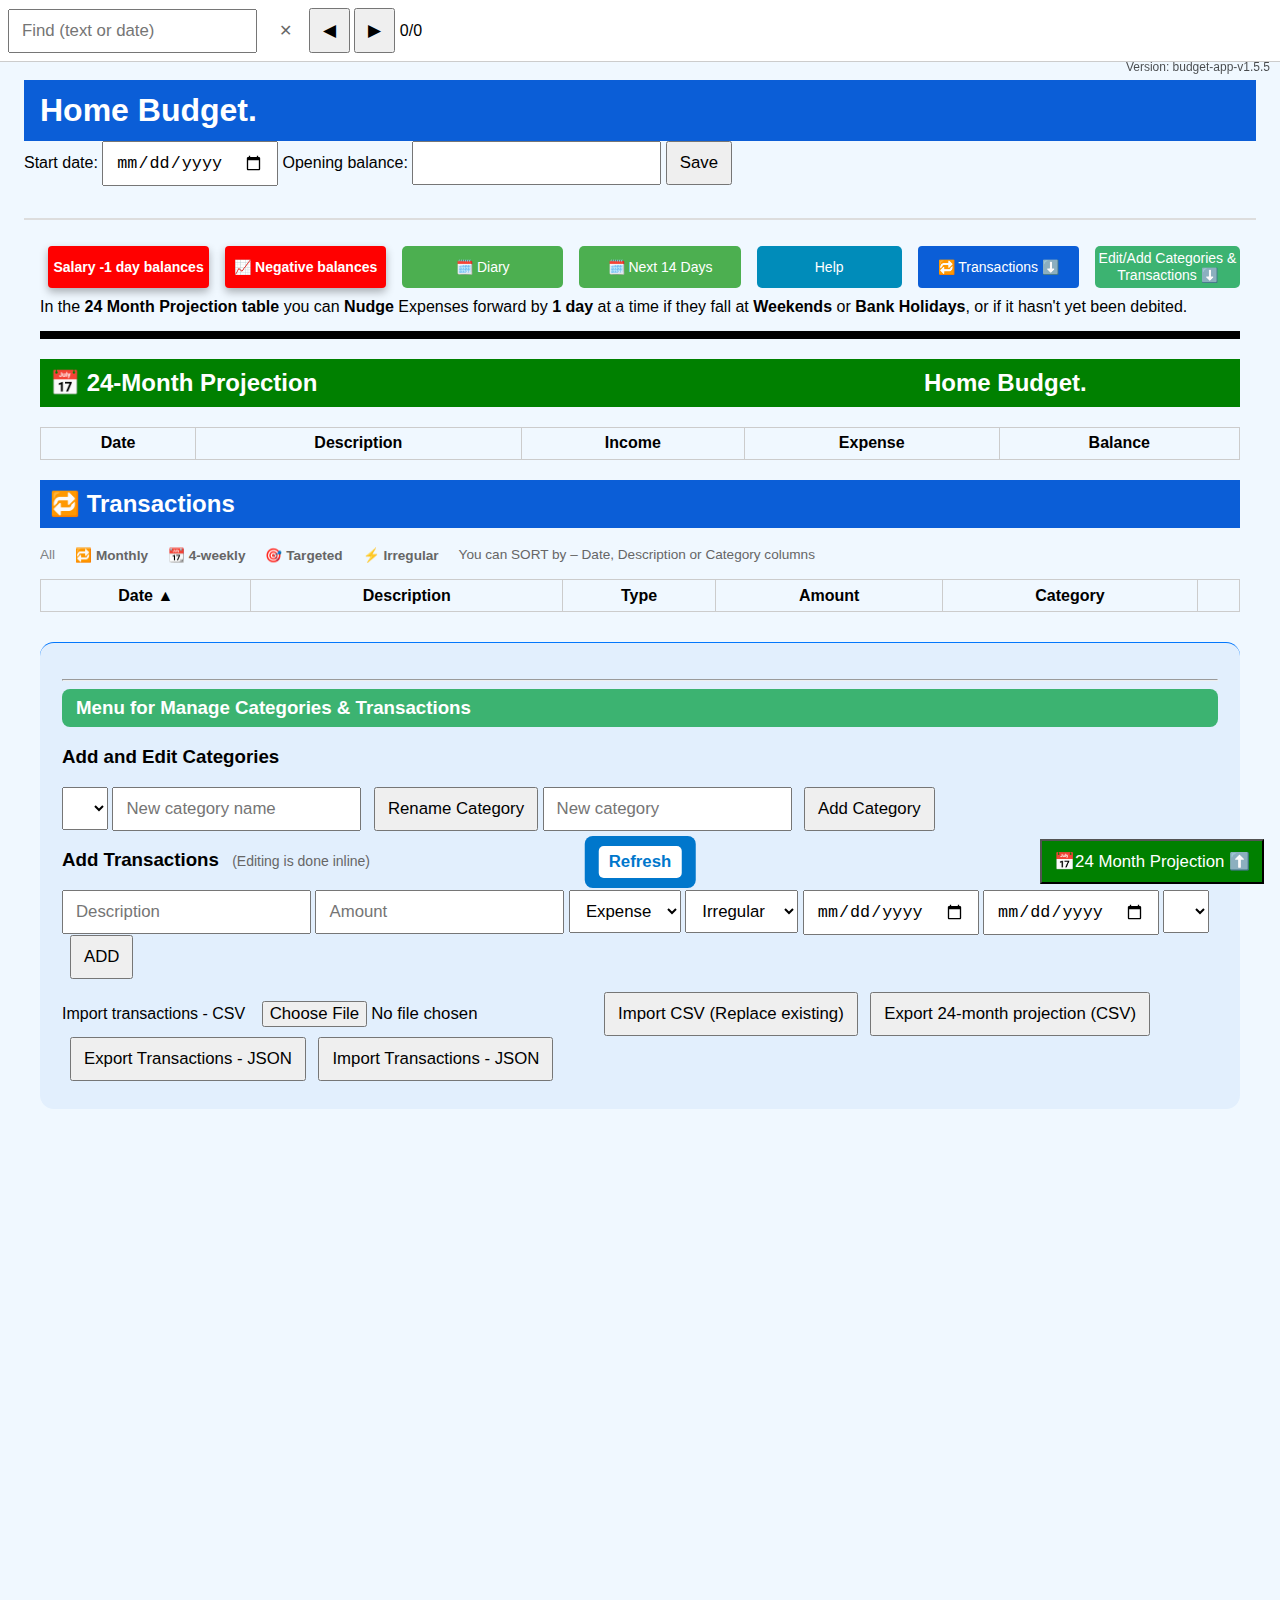
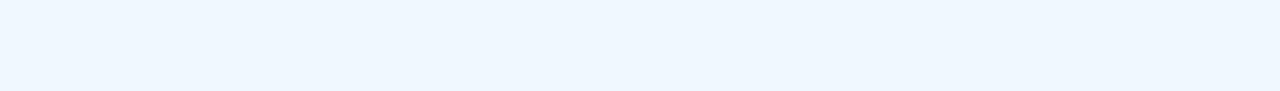
<file: index.html>
<!DOCTYPE html>
<html lang="en">
<head>
  <meta charset="UTF-8">
  <title>Home Budget - Multi.</title>

  <meta name="viewport" content="width=device-width, initial-scale=1">

  <!-- Prevent aggressive caching during development -->
  <meta http-equiv="Cache-Control" content="no-cache">

  <!-- PWA -->
  <link rel="manifest" href="manifest.json">
  <meta name="theme-color" content="#0077cc">

  <link rel="stylesheet" href="styles.css">
</head>
<div id="diary-preview" class="diary-preview hidden"></div>
<body>
  <div id="offline-indicator" class="offline hidden">
  Offline mode
  </div>
  <div id="floating-find" class="floating-find">
  <input id="projection-find-input" placeholder="Find (text or date)">
  <button id="projection-find-clear" title="Clear search">✕</button>
  <button id="projection-find-prev">◀</button>
  <button id="projection-find-next">▶</button>
  <span id="find-counter">0/0</span>
</div>

<header id="app-top" class="app-header">
  <h1>Home Budget.</h1>
</header>

<section class="config">
  <label>Start date:
    <input type="date" id="start-date">
  </label>
  <label>Opening balance:
    <input type="number" id="opening-balance" step="0.01">
  </label>
  
  <button id="save-config">Save</button>
   
  
</section>
  <section id="import-export">
  <div class="action-button-row">
    <button id="salary-popup-btn">Salary -1 day balances</button>
    <button id="negative-popup-btn">📈 Negative balances</button>
    <button id="diary-popup-btn">🗓️ Diary</button>
    <button id="upcoming-diary-btn">🗓️ Next 14 Days</button>
    <button id="help">Help</button>
    <button id="TopofApp">🔁 Transactions ⬇️</button>
    <button id="menucategory"> 
        Edit/Add Categories &amp;<br>
        Transactions ⬇️
     </button>
    
  </div>

  
  


In the <b>24 Month Projection table </b>you can <b>Nudge</b> Expenses forward by <b>1 day</b> at  a time if they fall at <b>Weekends</b> or <b>Bank Holidays</b>, or if it hasn't yet been debited.
<hr style="border: none; height: 8px; background-color: #000000; margin: 15px 0;">
<h2 style="background-color: #008000; color: #ffffff; padding: 10px;">
  📅 24-Month Projection 
  <span style="margin-left: 600px;">
    Home Budget.
  </span>
</h2>





<table id="projection-table">
  <thead>
    <tr>
      <th>Date</th><th>Description</th><th>Income</th><th>Expense</th><th>Balance</th>
    </tr>
  </thead>
  <tbody></tbody>
</table>
<div id="help-modal" class="modal hidden">
  <div class="modal-content">
    <button id="help-close" class="modal-close">Close</button>
    <iframe
      src="doc.html"
      title="Help"
      class="modal-frame">
    </iframe>
  </div>
</div>



  
<h2 id="tohere" style="background-color:  #0b5ed7; color: #ffffff; padding: 10px;">
  🔁 Transactions
</h2>

<div class="frequency-legend">
  <div id="tx-filter-badge" class="filter-badge hidden"></div>
  <span class="tx-filter" data-filter="all">All</span>
  <span class="tx-filter" data-filter="monthly">🔁 Monthly</span>
  <span class="tx-filter" data-filter="4-weekly">📆 4-weekly</span>
  <span class="tx-filter" data-filter="targeted">🎯 Targeted</span>
  <span class="tx-filter" data-filter="irregular">⚡️ Irregular</span>
  <span class="legend-note">
    You can SORT by – Date, Description or Category columns
  </span>
</div>
    
<input
  type="file"
  id="import-transactions"
  accept=".json"
  style="display:none"
/>





<table id="transaction-table">
  <thead>
    <tr>
      <th id="date-sort-header" style="cursor:pointer">
        Date <span id="date-sort-indicator">▲</span>
      </th>
      <th id="description-sort-header" style="cursor:pointer">
  Description <span id="description-sort-indicator"></span>
</th>
      <th>Type</th>
      <th>Amount</th>
      <th id="category-sort-header" style="cursor:pointer">
        Category <span id="category-sort-indicator"></span>
      </th>
      <th></th>
    </tr>
  </thead>
  <tbody></tbody>
</table>


<section id="manage-section">
    
    <hr id="jump-here">
<h3 class="section-label">Menu for Manage Categories & Transactions</h3>
    
<section id="edit-category-section">
<h3>Add and Edit Categories</h3>
  <select id="edit-category-select"></select>
  <input type="text" id="edit-category-name" placeholder="New category name">
  <button id="rename-category">Rename Category</button>
  <input id="new-category" placeholder="New category">
  <button id="add-category">Add Category</button> 
  
</section>
<h3>
  Add Transactions
  <small class="helper-text">(Editing is done inline)</small>
</h3>
<section class="transactions" id="transaction-form">
  <input id="tx-desc" placeholder="Description">
  <input id="tx-amount" type="number" step="0.01" placeholder="Amount">
  <select id="tx-type">
    <option value="expense">Expense</option>
    <option value="income">Income</option>
  </select>
  <select id="tx-frequency">
    <option value="irregular">Irregular</option>
    <option value="monthly">Monthly</option>
    <option value="4-weekly">4-weekly</option>
  </select>
  <input id="tx-date" type="date" placeholder="Start date">
  <input type="date" id="tx-end-date" placeholder="End date (optional)">
  <select id="tx-category"></select>
  <button id="add-transaction">ADD</button>

  <div class="import-box">
    <label>
      Import transactions - CSV
      <input type="file" id="csv-import" accept=".csv">
    </label>
    <button id="import-btn">Import CSV (Replace existing)</button> 
    <button id="export-projection-btn">
    Export 24-month projection (CSV)
  </button>
    <button id="export-transactions">Export Transactions - JSON</button>
    <button id="import-transactions-btn">Import Transactions - JSON </button>
    
  </div>
  
</section>
  

</section>  
  
    
<div id="negative-popup" class="modal hidden">
  <div class="modal-content">
    <h3>Negative balances (24 months)</h3>

    <table>
      <tbody id="negative-popup-body"></tbody>
    </table>

    <button id="negative-popup-close">Close</button>
  </div>
</div>
    
<div id="salary-popup" class="modal hidden">
  <div class="modal-content">
    <h3>Balances the day before salary</h3>

<table>
  <tbody id="salary-popup-body"></tbody>
</table>

    <button id="salary-popup-close">Close</button>
  </div>
</div>

 
</section>

<!-- ================= TX END DATE POPUP ================= -->
<div id="tx-end-popup" class="popup hidden">
  <div class="popup-content">
    <h3>Transaction end</h3>
    <p id="tx-end-popup-text"></p>
    <button id="tx-end-popup-close">Close</button>
  </div>
</div>


<div id="upcoming-diary-popup" class="modal hidden">
  <div class="modal-content">
    <h3>Upcoming diary entries (next 14 days)</h3>
    <div id="upcoming-diary-list"></div>
    <button id="close-upcoming-diary">Close</button>
  </div>
</div>


<button id="back-to-top" class="floating-top">📅24 Month Projection ⬆️</button>
  
<script>
if ("serviceWorker" in navigator) {
  navigator.serviceWorker.register("./service-worker.js");
}
</script>
<div id="update-banner" class="hidden">
  <button id="refresh-app-btn">Refresh</button>
</div>
<div id="app-version" class="app-version"></div>
<script src="app.js"></script>
<div id="bottom-spacer"></div>
</body>
</html>
</file>
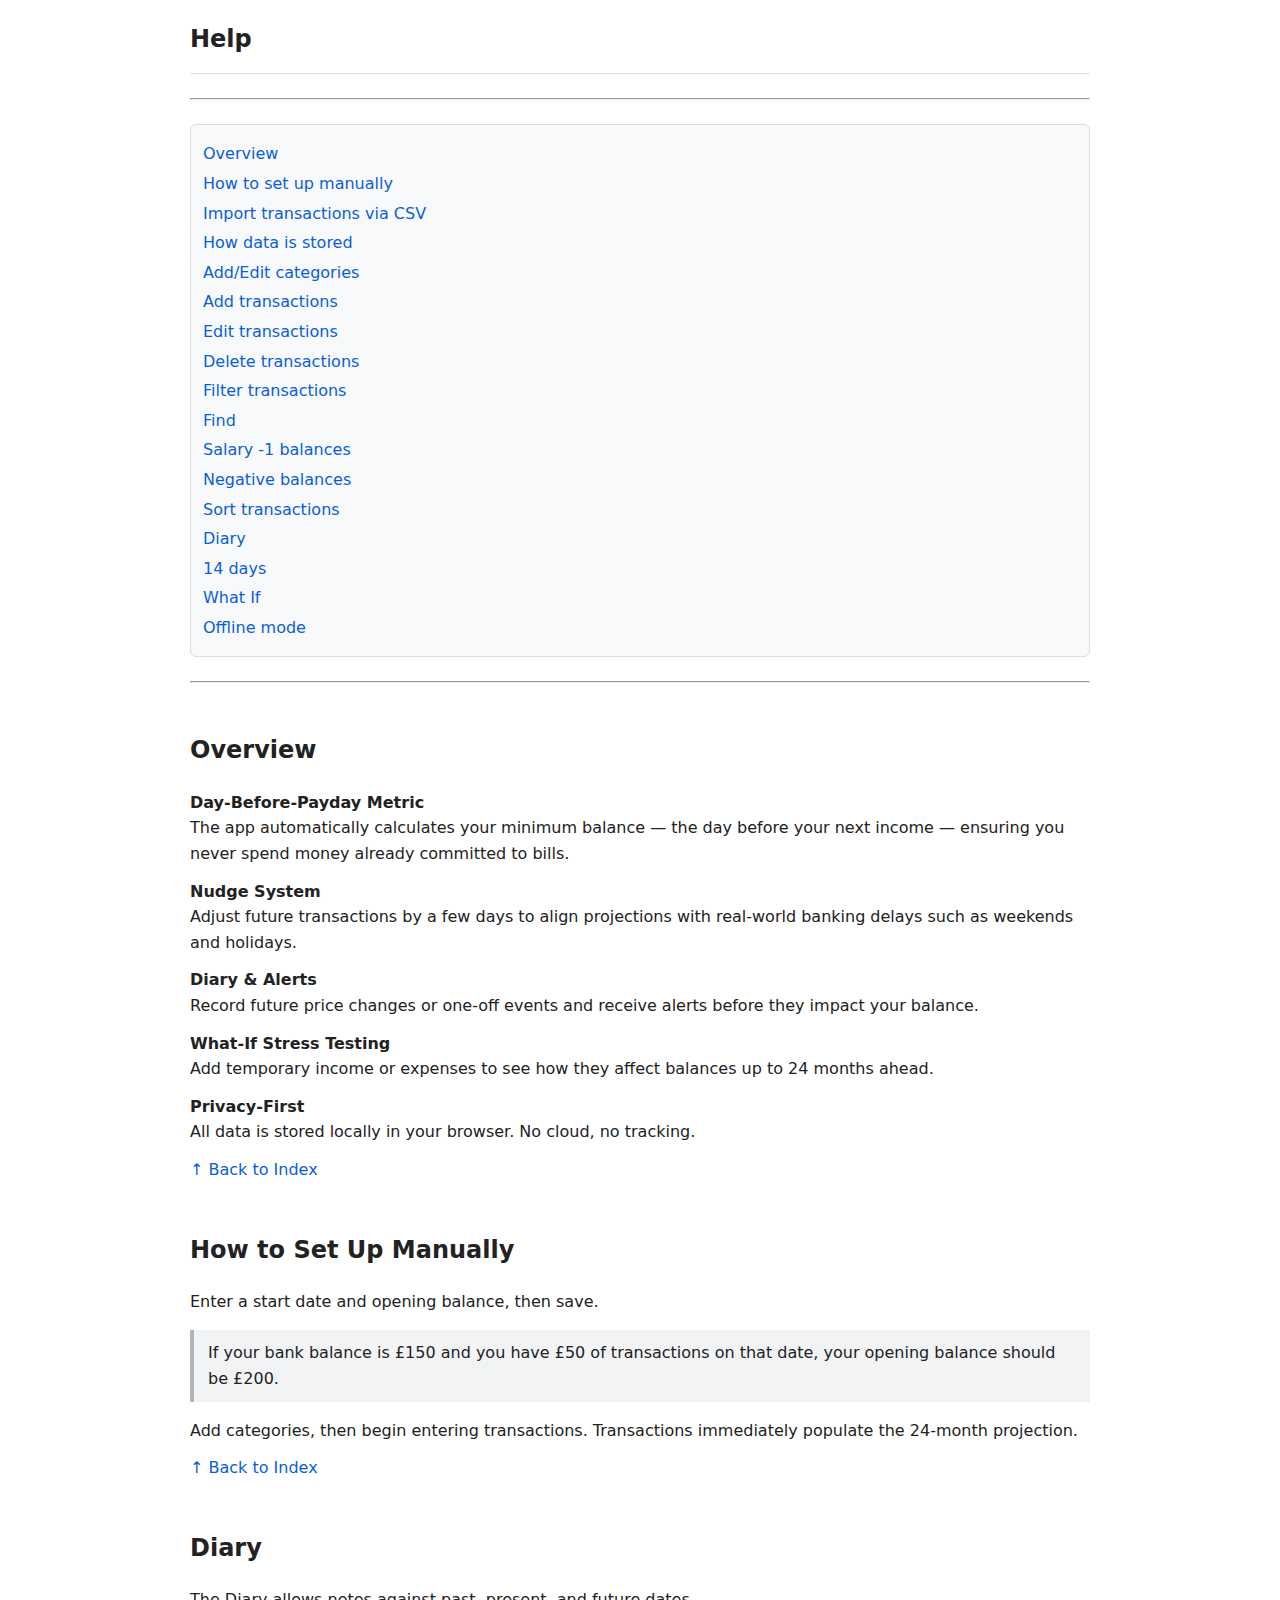
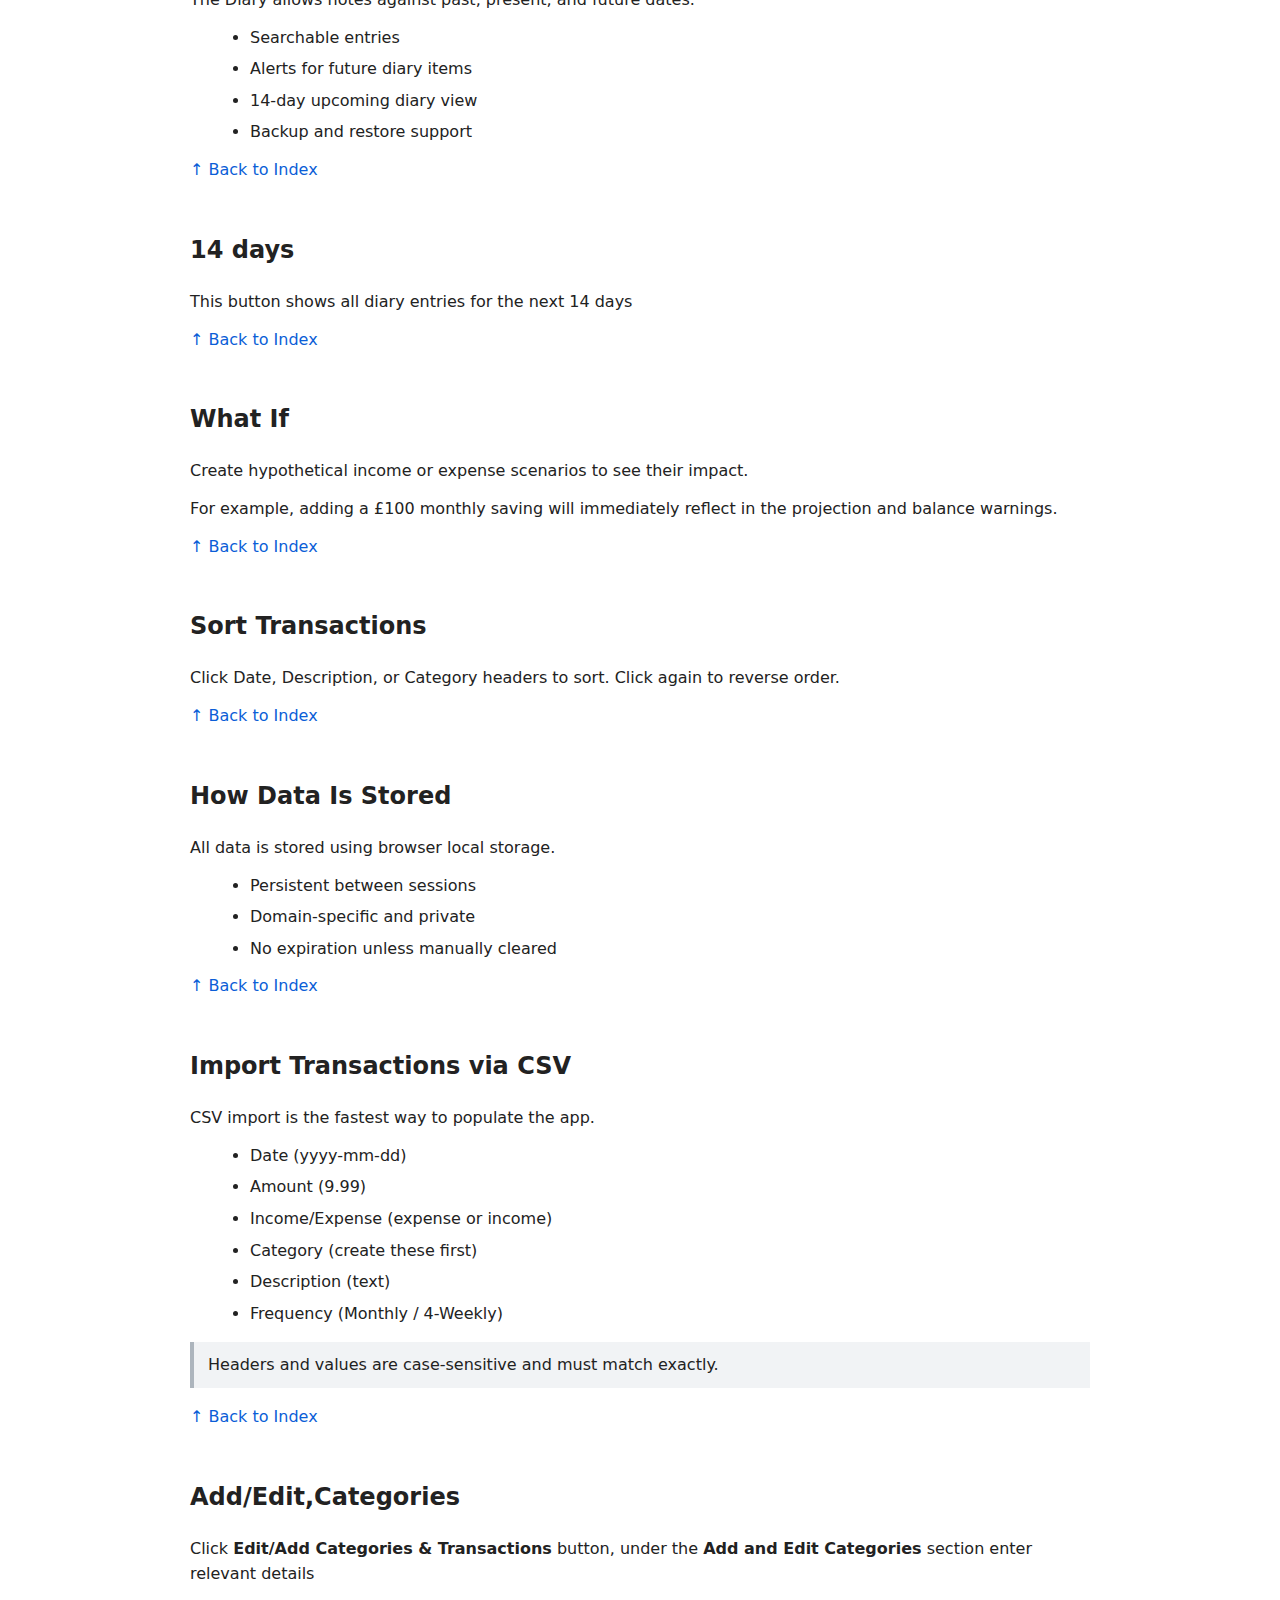
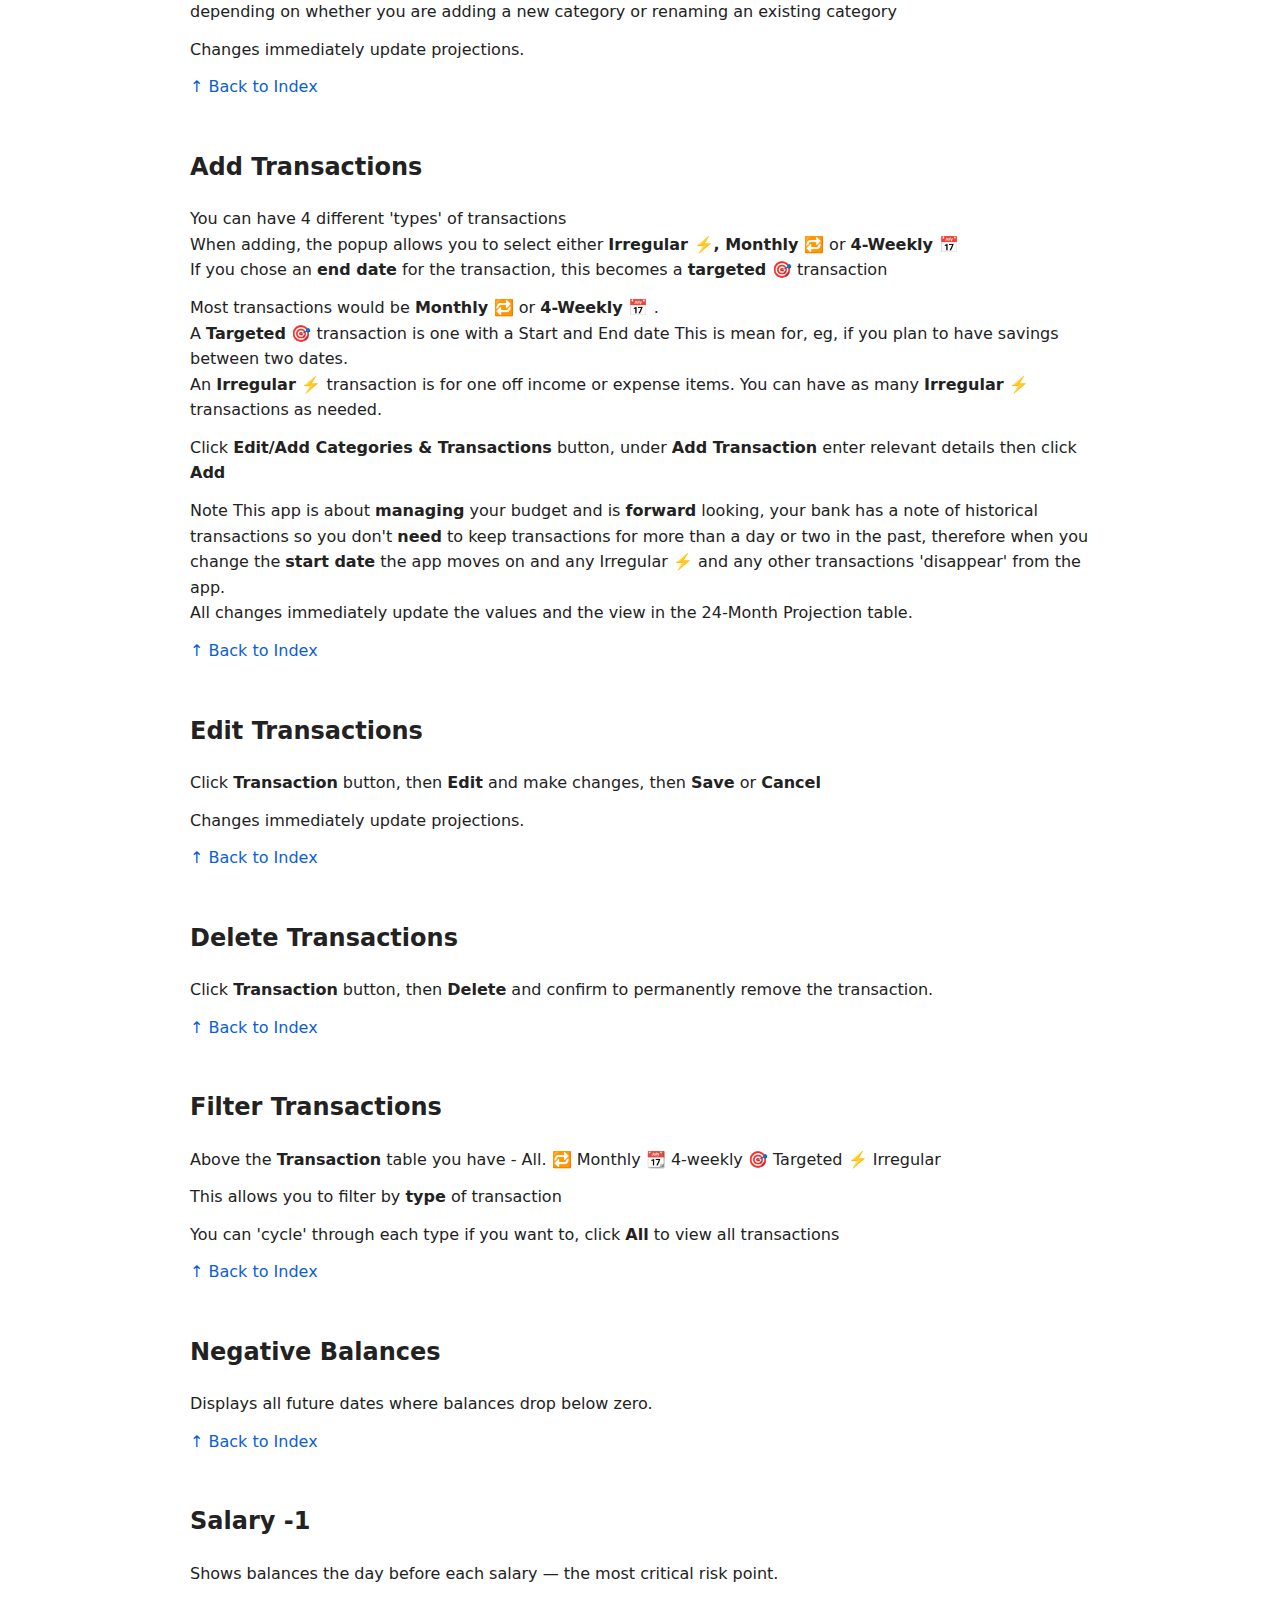
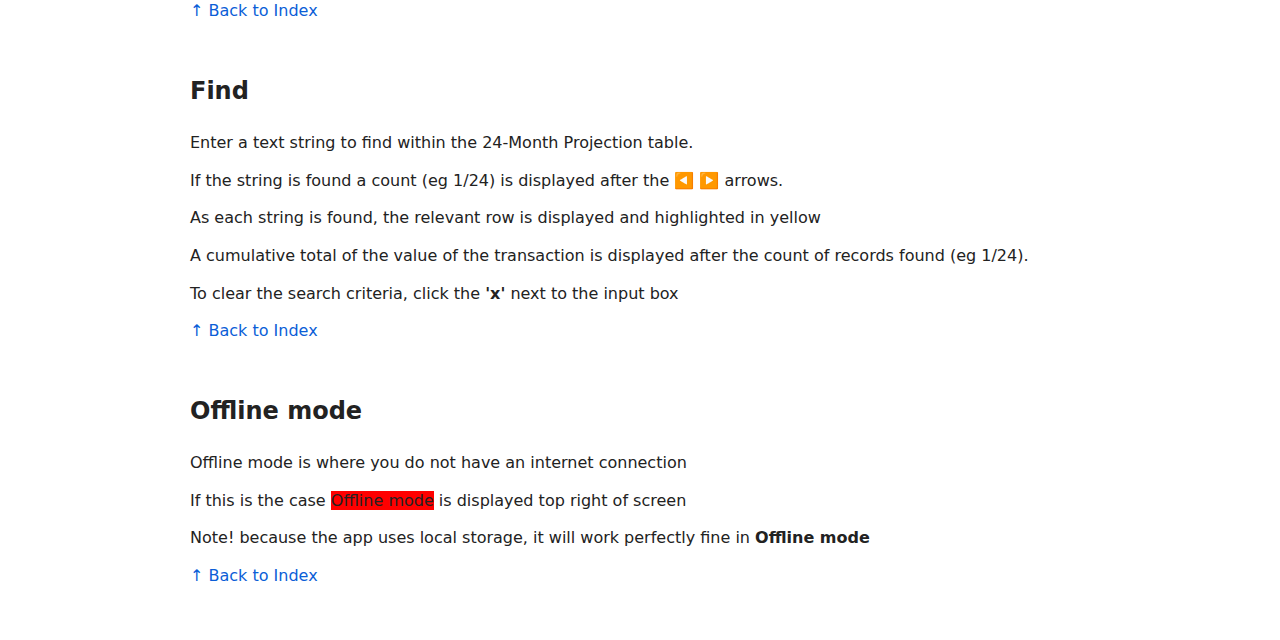
<file: doc.html>
<!DOCTYPE html>
<html lang="en">
<head>
  <meta charset="utf-8">
  <title>Home Budget Tracker – Help</title>

  <!-- IMPORTANT: keeps links inside the modal -->
  <base target="_self">

  <style>
    body {
      font-family: system-ui, -apple-system, sans-serif;
      line-height: 1.6;
      padding: 20px;
      font-size: 16px;
      max-width: 900px;
      margin: auto;
      color: #222;
    }

    h1 {
      position: sticky;
      top: 0;
      background: white;
      padding: 10px 0;
      z-index: 10;
      border-bottom: 1px solid #ddd;
      scroll-margin-top: 100px;
    }

    h2 {
      margin-top: 2em;
    }

    p {
      margin: 0.75em 0;
    }

    ul {
      margin: 0.75em 0 0.75em 1.25em;
    }

    li {
      margin-bottom: 6px;
    }

    hr {
      margin: 24px 0;
    }

    a {
      color: #0b5ed7;
      text-decoration: none;
    }

    a:hover {
      text-decoration: underline;
    }

    .index {
      background: #f8f9fa;
      padding: 12px;
      border: 1px solid #ddd;
      border-radius: 6px;
    }

    .index a {
      display: block;
      margin: 4px 0;
    }

    .section {
      margin-bottom: 32px;
    }

    .note {
      background: #f1f3f5;
      padding: 10px 14px;
      border-left: 4px solid #adb5bd;
      margin: 16px 0;
    }
.modal-header {
  display: flex;
  justify-content: space-between;
  align-items: center;
  padding-bottom: 10px;
}

.modal-header h1 {
  margin: 0;
  border-bottom: none; /* Removing the old border-bottom from h1 */
  padding: 0;
  font-size: 24px;
  position: static; /* Removing sticky for the header container */
}

/* Ensure the horizontal rule looks clean under the new header */
hr.header-rule {
  margin-top: 5px;
  border: 0;
  border-top: 1px solid #ddd;
}

    
</style>
 
</head>

<body id="top">

<div class="modal-header">
  <h1>Help</h1>
  <a href="#" onclick="window.close();" style="font-weight: bold; color: #0b5ed7;"></a>
</div>

<hr class="header-rule">

<script>
  if (location.hash) {
    location.hash = "";
  }
</script>



<hr>

 



<div class="index">
  <a href="#Overview">Overview</a>
  <a href="#Setup">How to set up manually</a>
  <a href="#csv">Import transactions via CSV</a>
  <a href="#howdata">How data is stored</a>
  <a href="#categories">Add/Edit categories</a>
  <a href="#addtr">Add transactions</a>
  <a href="#edit">Edit transactions</a>
  <a href="#delete">Delete transactions</a>
  <a href="#filter">Filter transactions</a>
  <a href="#find">Find</a>
  <a href="#salary-1">Salary -1 balances</a>
  <a href="#negative">Negative balances</a>
  <a href="#sort">Sort transactions</a>
  <a href="#diary">Diary</a>
  <a href="#14days">14 days</a>
  <a href="#whatif">What If</a>
  <a href="#offline">Offline mode</a>
</div>

<hr>

<section id="Overview" class="section">
<h2>Overview</h2>
<p><strong>Day-Before-Payday Metric</strong><br>
The app automatically calculates your minimum balance — the day before your next income — ensuring you never spend money already committed to bills.</p>

<p><strong>Nudge System</strong><br>
Adjust future transactions by a few days to align projections with real-world banking delays such as weekends and holidays.</p>

<p><strong>Diary & Alerts</strong><br>
Record future price changes or one-off events and receive alerts before they impact your balance.</p>

<p><strong>What-If Stress Testing</strong><br>
Add temporary income or expenses to see how they affect balances up to 24 months ahead.</p>

<p><strong>Privacy-First</strong><br>
All data is stored locally in your browser. No cloud, no tracking.</p>

<a href="#top" class="back-to-top">↑ Back to Index</a>
  
</section>


  
</section>

<section id="Setup" class="section">
<h2>How to Set Up Manually</h2>
<p>Enter a start date and opening balance, then save.</p>

<div class="note">
If your bank balance is £150 and you have £50 of transactions on that date, your opening balance should be £200.
</div>

<p>Add categories, then begin entering transactions.  
Transactions immediately populate the 24-month projection.</p>

<a href="#top" class="back-to-top">↑ Back to Index</a>
  
</section>

<section id="diary" class="section">
<h2>Diary</h2>
<p>The Diary allows notes against past, present, and future dates.</p>

<ul>
  <li>Searchable entries</li>
  <li>Alerts for future diary items</li>
  <li>14-day upcoming diary view</li>
  <li>Backup and restore support</li>
</ul>

<a href="#top" class="back-to-top">↑ Back to Index</a>
  
</section>

<section id="14days" class="section">
<h2>14 days</h2>
<p>This button shows all diary entries for the next 14 days</p>
<a href="#top" class="back-to-top">↑ Back to Index</a>
  
</section>
  

<section id="whatif" class="section">
<h2>What If</h2>
<p>Create hypothetical income or expense scenarios to see their impact.</p>

<p>For example, adding a £100 monthly saving will immediately reflect in the projection and balance warnings.</p>

<a href="#top" class="back-to-top">↑ Back to Index</a>
  
</section>

<section id="sort" class="section">
<h2>Sort Transactions</h2>
<p>Click Date, Description, or Category headers to sort.  
Click again to reverse order.</p>

<a href="#top" class="back-to-top">↑ Back to Index</a>
  
</section>

<section id="howdata" class="section">
<h2>How Data Is Stored</h2>
<p>All data is stored using browser local storage.</p>

<ul>
  <li>Persistent between sessions</li>
  <li>Domain-specific and private</li>
  <li>No expiration unless manually cleared</li>
</ul>

<a href="#top" class="back-to-top">↑ Back to Index</a>
  
</section>

<section id="csv" class="section">
<h2>Import Transactions via CSV</h2>
<p>CSV import is the fastest way to populate the app.</p>

<ul>
  <li>Date (yyyy-mm-dd)</li>
  <li>Amount (9.99)</li>
  <li>Income/Expense (expense or income)</li>
  <li>Category (create these first)</li>
  <li>Description (text)</li>
  <li>Frequency (Monthly / 4-Weekly)</li>
</ul>

<div class="note">
Headers and values are case-sensitive and must match exactly.
</div>

<a href="#top" class="back-to-top">↑ Back to Index</a>
  
</section>

<section id="categories" class="section">
<h2>Add/Edit,Categories</h2>
<p>Click <b>Edit/Add Categories & Transactions</b> button, under the <b>Add and Edit Categories</b>  section enter relevant details<p>
<p>depending on whether you are adding a new category or renaming an existing category<p>
<p>Changes immediately update projections.</p>

<a href="#top" class="back-to-top">↑ Back to Index</a>
  
</section>

<section id="addtr" class="section">
<h2>Add Transactions</h2>
<p>You can have 4 different 'types' of transactions<br>
When adding, the popup allows you to select either <b>Irregular ⚡️, Monthly 🔁</b> or <b>4-Weekly 📅</b><br>
If you chose an <b>end date</b> for the transaction, this becomes a <b>targeted 🎯</b> transaction</p>
Most transactions would be <b>Monthly 🔁</b> or <b>4-Weekly 📅 </b>.
<br>A <b>Targeted 🎯</b> transaction is one with a Start and End date
This is mean for, eg, if you plan to have savings between two dates.<br>
An <b>Irregular ⚡️</b> transaction is for one off income or expense items. You can have as many <b>Irregular ⚡️</b> transactions as needed.</p>
Click <b>Edit/Add Categories & Transactions</b> button, under <b>Add Transaction</b> enter relevant details
then click <b>Add</b>
<p>Note This app is about <b>managing</b> your budget and is <b>forward</b> looking, your bank has a note of historical transactions
so you don't <b>need</b> to keep transactions for more than a day or two in the past, therefore when you change the <b>start date</b> the app moves on
and any Irregular ⚡️ and any other transactions 'disappear' from the app.<br>
All changes immediately update the values and the view in the 24-Month Projection table.</p>

<a href="#top" class="back-to-top">↑ Back to Index</a>
  
</section>

<section id="edit" class="section">
<h2>Edit Transactions</h2>
<p>Click <b>Transaction</b> button, then <b>Edit</b> and make changes, then <b>Save</b> or <b>Cancel</b></p>
<p>Changes immediately update projections.</p>

<a href="#top" class="back-to-top">↑ Back to Index</a>
  
</section>

<section id="delete" class="section">
<h2>Delete Transactions</h2>
<p>Click <b>Transaction</b> button, then <b>Delete</b> and confirm to permanently remove the transaction.</p>

<a href="#top" class="back-to-top">↑ Back to Index</a>
  
</section>

<section id="filter" class="section">
<h2>Filter Transactions</h2>
<p>Above the  <b>Transaction</b> table you have - All.   🔁 Monthly   📆 4-weekly   🎯 Targeted   ⚡️ Irregular<p>
<p> This allows you to filter by <b>type</b> of transaction</p>
<p>You can 'cycle' through each type if you want to, click <b>All</b> to view all transactions</p>

<a href="#top" class="back-to-top">↑ Back to Index</a>
  
</section>

<section id="negative" class="section">
<h2>Negative Balances</h2>
<p>Displays all future dates where balances drop below zero.</p>

<a href="#top" class="back-to-top">↑ Back to Index</a>
  
</section>

<section id="salary-1" class="section">
<h2>Salary -1</h2>
<p>Shows balances the day before each salary — the most critical risk point.</p>

<a href="#top" class="back-to-top">↑ Back to Index</a>
  
</section>

<section id="find" class="section">
<h2>Find</h2>
<p>Enter a text string to find within the 24-Month Projection table.</p>
<p>If the string is found a count (eg 1/24) is displayed after the ◀️ ▶️ arrows.</p>
<p>As each string is found, the relevant row is displayed and highlighted in yellow</p>
<p>A cumulative total of the value of the transaction is displayed after the count of records found (eg 1/24).</p>

<p>To clear the search criteria, click the <b>'x'</b> next to the input box</p>

<a href="#top" class="back-to-top">↑ Back to Index</a>
  
</section>

<section id="offline" class="section">
<h2>Offline mode</h2>
<p>Offline mode is where you do not have an internet connection</p>
<p>If this is the case <span style="background-color: red;">Offline mode</span> is displayed top right of screen</p>
<p>Note! because the app uses local storage, it will work perfectly fine in <b>Offline mode</b></p>


<a href="#top" class="back-to-top">↑ Back to Index</a>
  
</section>


</body>
</html>
</file>
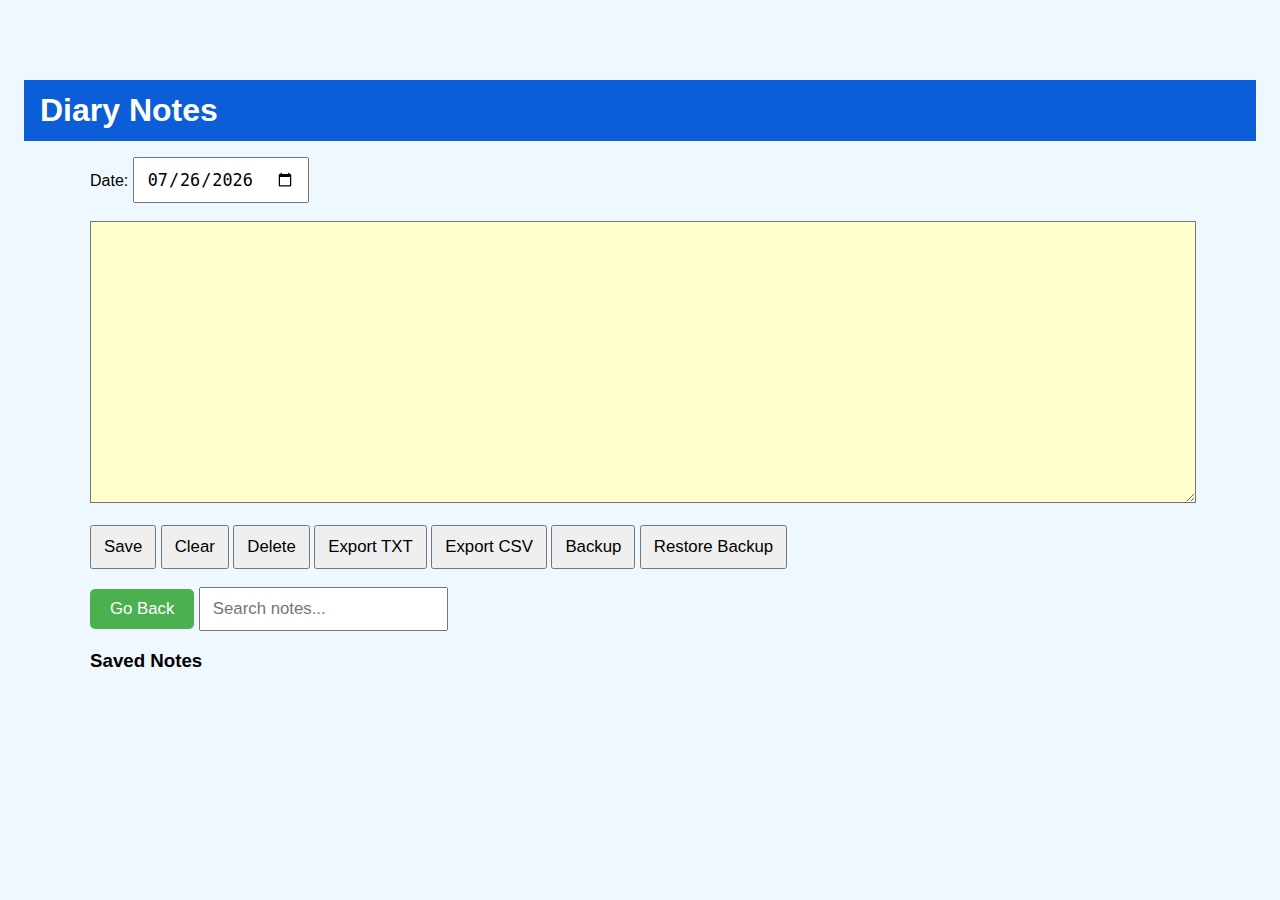
<file: notes.html>
<!DOCTYPE html>
<html lang="en">
<head>
  <meta charset="UTF-8">
  <meta name="viewport" content="width=device-width, initial-scale=1">
  <title>Diary Notes</title>
  <link rel="stylesheet" href="styles.css">
</head>

<body>

<header class="app-header">
  <h1>Diary Notes</h1>
</header>

<section style="max-width: 1100px; margin: 1rem auto;">

  <label>
    Date:
    <input type="date" id="note-date">
  </label>

  <br><br>

<textarea
  id="note-text"
  rows="10"
  style="width:100%; font-size:1.15rem; line-height:1.5; background-color: #ffffcc;"
></textarea>

  <br><br>

  <button id="save-note">Save</button>
  <button id="clear-note">Clear</button>
  <button id="delete-note">Delete</button>
  <button id="export-txt">Export TXT</button>
<button id="export-csv">Export CSV</button>
  
  <button id="backup-notes">Backup</button>
  
<button id="restore-notes-btn">Restore Backup</button>
<input type="file" id="restore-notes" accept=".json" style="display:none;">
  
  <br><br>
  
  <button id="back-btn">Go Back</button>

<script>
  document.getElementById("back-btn").onclick = e => {
    e.preventDefault();

    const iso = localStorage.getItem("diaryReturnIso");

    if (iso) {
      // Clear it so it doesn't affect future navigation
      localStorage.removeItem("diaryReturnIso");

      // Jump back to the exact row
      window.location.href = `index.html#jump=${iso}`;
    } else {
      // Normal behaviour (e.g. came from projection icon)
      history.back();
    }
  };
</script>

  <input
  type="text"
  id="search-notes"
  placeholder="Search notes..."
>

  <h3>Saved Notes</h3>
  <ul id="notes-list"></ul>

</section>

<script src="notes.js"></script>
</body>
</html>
</file>
<file: styles.css>
html {
  visibility: visible;
}

/* ================= BASE ================= */

body {
  font-family: -apple-system, BlinkMacSystemFont, "Segoe UI", Roboto, Helvetica, Arial, sans-serif;
  padding: 1rem;
  padding-top: 72px; /* space for floating Find */
  /*background-color: whitesmoke;*/
  background-color: aliceblue;
}

table {
  width: 100%;
  border-collapse: collapse;
  margin-top: 1rem;
}

/* ================= TABLES ================= */

th, td {
  border: 1px solid #ccc;
  padding: 0.4rem;
  vertical-align: top;
}

/* Allow row background colours to show */
tr {
  background-color: transparent;
}

/* Weekend shading in 24-month projection */
#projection-table tr.weekend-row td {

  background-color: #ffffc5;

}



/*#projection-table tr.today-row td {

  background-color: #ffff00;
}*/
/* Subtle background for ALL today's rows */
#projection-table tr.today-row td {
  background-color: #fff7d6;
}

/* Strong highlight for final row today */
#projection-table tr.today-row.auto-highlight td {
  background-color: #ffea00 !important;
  font-weight: 600;
}

.frequency-legend {
    display: flex;
    gap: 20px;
    margin: 6px 0 8px 0;
    font-size: 0.85rem;
    color: #666;
}

.frequency-legend span {
    white-space: nowrap;
}

/* ================= PROJECTION LAYOUT ================= */

.projection-item {
  display: flex;
  justify-content: space-between;
  gap: 12px;
}

.projection-item .desc {
  flex: 1;
  text-align: left;
}

.projection-item .cat {
  text-align: right;
  color: #666;
  white-space: nowrap;
  font-size: 0.9em;
}

/* ================= FLOATING FIND ================= */

.floating-find {
  position: absolute; /* keep the WORKING behaviour */
  top: 0;
  left: 0;
  right: 0;

  z-index: 9999;
  background: white;
  padding: 8px;
  border-bottom: 1px solid #ccc;
}

/* ================= FORMS ================= */

input, select, button {
  font-size: 1.05rem;
  padding: 10px 12px;
}

/* Reduce row height impact inside tables */
table input,
table select,
table button {
  padding: 4px 6px;
  font-size: 0.95rem;
}

#config input {
  max-width: 220px;
}

#add-transaction-section input,
#add-transaction-section select {
  min-height: 44px;
}

/* ================= TRANSACTIONS ================= */

.expense-row td {
  color: #b00020;
}

.negative {
  background: #ffe6e6;
}

.irregular {
  font-weight: bold;
}
.tx-date {
  display: inline-flex;
  align-items: center;
  gap: 6px;
}

.tx-icon {
  font-size: 0.85em;
  opacity: 0.6;
}
.tx-date-cell {
  display: flex;
  justify-content: space-between;
  align-items: center;
}

.tx-date-text {
  text-align: left;
}

.tx-date-icon {
  font-size: 0.85em;
  opacity: 0.6;
  white-space: nowrap;
}
.frequency-legend {
    display: flex;
    gap: 20px;
    margin: 6px 0 8px 0;
    font-size: 0.85rem;
    color: #666;
}

.frequency-legend span {
    white-space: nowrap;
}

.frequency-legend {
    display: flex;
    gap: 20px;
    margin: 6px 0 8px 0;
    font-size: 0.85rem;
    color: #666;
}

.frequency-legend span {
    white-space: nowrap;
}
/* ================= MODALS ================= */

/*.modal {
  position: fixed;
  inset: 0;
  background: rgba(0,0,0,0.4);
  display: flex;
  align-items: center;
  justify-content: center;
  z-index: 2000;
}*/
.modal {
  position: fixed;
  inset: 0;
  background: rgba(0,0,0,0.4);
  display: flex;
  align-items: flex-start; /* Changed from center to flex-start */
  justify-content: center;
  padding-top: 80px;      /* Adjust this number to move it down */
  z-index: 2000;
}


.modal.hidden {
  display: none;
}

.modal-content {
  background: #FFFFE0;
  padding: 16px;
  max-width: 420px;
  width: 90%;
  max-height: 80vh;
  overflow-y: auto;
  border-radius: 6px;
}



/* ================= MISC ================= */

/* ================= TX END POPUP ================= */

#tx-end-popup.hidden {
  display: none;
}

#tx-end-popup {
  position: fixed;
  inset: 0;
  background: rgba(0,0,0,0.4);
  z-index: 1000;
  display: flex;
  align-items: center;
  justify-content: center;
}

#tx-end-popup .popup-content {
  background: #fff;
  padding: 16px 20px;
  border-radius: 8px;
  max-width: 320px;
  width: 90%;
  text-align: center;
}

#tx-end-popup h3 {
  margin-top: 0;
}

#tx-end-popup button {
  margin-top: 12px;
}

/* Styling the Help button */
#help {
  background-color: #008CBA; /* A blue color */
  color: white;
  border: none;
  border-radius: 5px;
  cursor: pointer;
  font-family: sans-serif;
}

#menucategory {
  background-color: mediumseagreen;
  color: white;
  border: none;
  border-radius: 5px;
  cursor: pointer;
  font-family: sans-serif;
}

#TopofApp{
  background-color: #0b5ed7; 
  color: white;
  padding: 10px 20px;
  border: none;
  border-radius: 4px;
  cursor: pointer;
}

/* Styling the Salary popup button */
#salary-popup-btn {
  background-color: #008000; /* A RED color= #FF0000*/
  color: white;
  padding: 10px 20px;
  border: none;
  border-radius: 4px;
  cursor: pointer;
}

/* Styling the Negative popup button */
#negative-popup-btn {
  background-color: #FF0000; /* A RED color= #FF0000*/
  color: white;
  padding: 10px 20px;
  border: none;
  border-radius: 4px;
  cursor: pointer;
}

/* Styling the Savings popup button */
#savings-popup-btn {
  background-color: #FFEA00; 
  padding: 10px 20px;
  border: none;
  border-radius: 4px;
  cursor: pointer;
}

/* Adding a hover effect */
#salary-popup-btn:hover {
  background-color: #45a049;
}

#import-export {
  margin-top: 2rem;
  padding: 1rem;
  border-top: 2px solid #ddd;
}

.import-box,
.export-box {
  margin-top: 0.75rem;
}

#import-export button {
  margin-left: 0.5rem;
}

.floating-top {
  position: fixed;
  background-color: #008000;
  color: #ffffff;
  bottom: 1rem;
  right: 1rem;
}

.nudge-btn {
  margin-left: 6px;
  font-size: 0.75em;
  padding: 2px 6px;
  cursor: pointer;
}

tr.projection-selected {
  background-color: #ffff00 !important;
}



.app-header {
  background-color: #0b5ed7;
  color: white;
  padding: 12px 16px;
  position: relative;
  z-index: 1;
}

.app-header h1 {
  margin: 0;
}

/* Daily balance emphasis */
#projection-table td.balance-cell {
  font-weight: normal;
}

#projection-table tr.end-of-day td.balance-cell {
  font-weight: 700;
}
/* ================ MODALS FOR HELP POPUP ============== */
.oview {
  white-space: pre-wrap;
}

.modal {
  position: fixed;
  inset: 0;
  background: rgba(0,0,0,0.6);
  z-index: 9999;
  display: flex;
  align-items: center;
  justify-content: center;
}

.modal.hidden {
  display: none;
}

.modal-content {
  background: #ffffe0;
  width: 90%;
  max-width: 900px;
  height: 90%;
  border-radius: 8px;
  position: relative;
  overflow: hidden;
}

.modal-frame {
  width: 100%;
  height: 100%;
  border: none;
}

.modal-close {
  position: absolute;
  top: 8px;
  right: 10px;
  background: none;
  border: none;
  font-size: 20px;
  cursor: pointer;
}
/* Prevent background scroll when modal is open */
body.modal-open {
  position: fixed;
  width: 100%;
  overflow: hidden;
  touch-action: none;
}

/* Make modal content scroll internally */
.modal-content {
  overflow-y: auto;
  -webkit-overflow-scrolling: touch;
}

.projection-jump-highlight {
  background-color: #fff3b0 !important;
  transition: background-color 0.3s ease;
}
.salary-table-wrapper {
  overflow-y: auto;
  max-height: 60vh;
}

.salary-date {
  display: flex;
  align-items: center;
  justify-content: space-between;
  gap: 8px;
}

.salary-jump-icon {
  font-size: 0.9em;
  opacity: 0.5;
}

.salary-date:hover .salary-jump-icon {
  opacity: 1;
}

tr.freq-4weekly {
  background-color: #f4f7fb;
}

.freq-4weekly td {
  font-style: italic;
}

.today-row {
  background-color: #fff7d6;
  border-left: 4px solid #f4b400;
}

#View {
  position: absolute;
  right: 20px;
  top: 20px;
}

.highlight-pension {
  font-weight: bold;
  background-color: #f0fdf4; 
  color: #f0300e;
  /* Optional: light green tint to make it pop */
}

.highlight-savings {
  font-weight: bold;
  background-color: #ffffff;
  color: #0000ff;
  /* Optional: light green tint to make it pop */
}

/* This will apply to your 'Diary' button AND your 'Back' button */
#diary-popup-btn, #back-btn {
  padding: 10px 20px;
  background-color: #4CAF50; /* A nice green */
  color: white;
  border: none;
  border-radius: 5px;
  cursor: pointer;
  font-family: sans-serif;
}

#upcoming-diary-btn, #back-btn {
  padding: 10px 20px;
  background-color: #4CAF50; /* A nice green */
  color: white;
  border: none;
  border-radius: 5px;
  cursor: pointer;
  font-family: sans-serif;
}

#diary-popup-btn:hover, #back-btn:hover {
  background-color: #45a049;
}

.diary-icon {
  cursor: pointer;
}

.diary-preview {
  position: fixed;
  max-width: 320px;
  background: #ffffcc;
  border: 1px solid #999;
  padding: 8px 10px;
  font-size: 0.9rem;
  line-height: 1.4;
  box-shadow: 2px 2px 8px rgba(0,0,0,0.25);
  z-index: 9999;
}

.diary-preview.hidden {
  display: none;
}
.offline {
  position: fixed;
  top: 60px;
  right: 8px;
  background: #b00020;
  color: #fff;
  padding: 6px 10px;,
  font-size: 0.8rem;
  border-radius: 6px;
  z-index: 9999;
}

.hidden {
  display: none; !important
}
.tx-ends {
  font-size: 0.75em;
  opacity: 0.6;
  margin-left: 6px;
  font-style: italic;
}

.upcoming-diary-item {
  padding: 8px 0;
  border-bottom: 1px solid #ddd;
}


#update-banner {
  position: fixed;
  bottom: 12px;
  left: 50%;
  transform: translateX(-50%);
  background: #0077cc;
  color: #fff;
  padding: 10px 14px;
  border-radius: 8px;
  display: flex;
  gap: 10px;
  align-items: center;
  z-index: 9999;
}

#update-banner button {
  background: #fff;
  color: #0077cc;
  border: none;
  padding: 6px 10px;
  border-radius: 5px;
  font-weight: bold;
  cursor: pointer;
}

.hidden {
  display: none !important;
}

.app-version {
  position: fixed;
  top: 60px;
  right: 10px;
  font-size: 12px;
  color: #000000;
  opacity: 0.7;
  z-index: 1;
  user-select: none;
}

#transaction-form {
  scroll-margin-top: 120px;
}

.editing-field {
  font-weight: bold;
  background-color: #fff7cc;
  /*border: 2px solid #f0b400;*/
}

.diary-date {
  display: inline-block;
  width: 160px;
  font-weight: 600;
  color: #222;
}

.diary-today {
  opacity: 1;
  font-weight: 600;
}

.diary-recent {
  opacity: 0.85;
}

.diary-old {
  opacity: 0.55;
}

table input,
table select {
  width: 100%;
  box-sizing: border-box;
}

tr.inline-editing {
  background-color: #FFFCD3;
}



@keyframes flash {
  from { background-color: rgba(11, 94, 215, 0.15); }
  to   { background-color: transparent; }
}

#bottom-spacer {
  height: 60vh; /* enough room to allow scrolling */
}


#manage-section {
  background: rgba(11, 94, 215, 0.06);
  padding: 28px 22px;
  border-radius: 14px;
  margin-top: 30px;
}

#manage-section {
  border-top: 1px solid #0377fc;
}

.section-label {
  background-color: mediumseagreen;
  color: #ffffff;                       
  padding: 8px 14px;
  border-radius: 8px;
  font-weight: 600;
  margin: 0 0 14px 0;
}

.tx-target {
  font-size: 0.85em;
  opacity: 0.7;
  white-space: nowrap;
}

tr.inline-editing input[type="date"] {
  width: 100%;
}

h3 .helper-text {
  font-size: 0.75em;
  font-weight: normal;
  color: #666;
  margin-left: 8px;
  white-space: nowrap;
}

.tx-filter {
  cursor: pointer;
  font-weight: 600;
}

.tx-filter.active {
  text-decoration: underline;
}
.tx-filter[data-filter="all"] {
  font-weight: normal;
  opacity: 0.8;
}

.tx-filter[data-filter="all"].active {
  font-weight: 600;
  opacity: 1;
}
.filter-badge {
  display: inline-block;
  margin: 6px 0 10px 0;
  padding: 4px 10px;
  font-size: 0.8rem;
  background-color: #e8f0ff;
  color: #0b5ed7;
  border-radius: 999px;
  font-weight: 600;
}

.filter-badge.hidden {
  display: none;
}

.section {
    scroll-margin-top: 20px; /* Adds breathing room at the top after jumping */
}
#projection-find-clear {
  margin-left: 6px;
  font-size: 1rem;
  background: transparent;
  border: none;
  cursor: pointer;
  opacity: 0.6;
}

#projection-find-clear:hover {
  opacity: 1;
}

.tx-date-icon {
  margin-left: 4px;
  opacity: 0.85;
  white-5space: nowrap;
}

/*.auto-highlight {
  background-color: #FFFF00; !important /* soft yellow  #FFFD018*/
}*/

#projection-table tr.auto-highlight td {
  background-color: #FFFD01 !important;
}
.popup {
  position: fixed;
  top: 0;
  left: 0;
  width: 100%;
  height: 100%;
  background: rgba(0,0,0,0.4); /* dark overlay */
  display: flex;
  align-items: center;
  justify-content: center;
  z-index: 1000;
}

.popup-content {
  background-color: #fff9c4; /* pale yellow */
  border: 1px solid #d6c96b;
  border-radius: 10px;
  padding: 20px;
  width: 90%;
  max-width: 500px;
  box-shadow: 0 10px 30px rgba(0,0,0,0.3);
}

.popup-content {
  animation: popupFade 0.2s ease-out;
}

@keyframes popupFade {
  from {
    transform: scale(0.95);
    opacity: 0;
  }
  to {
    transform: scale(1);
    opacity: 1;
  }
}


.popup {
  backdrop-filter: blur(3px);
}

#savings-popup-body div:last-child {
  border-top: 1px solid #d6c96b;
  padding-top: 6px;
  font-size: 1.05em;
}

.today-label {
  margin-left: 6px;
  font-size: 0.75em;
  background: #f4b400;
  color: #fff;
  padding: 2px 6px;
  border-radius: 6px;
}
#projection-table tr.lowest-balance td {
  background-color: #ffe0e0 !important;
  border-left: 4px solid #d32f2f;
}

.lowest-balance {
  background-color: #ffe0e0;
  border-left: 4px solid red;
}

.low-label {
  background: #d9534f;
  color: white;
  font-size: 11px;
  padding: 2px 6px;
  border-radius: 6px;
  margin-left: 6px;
}

.projection-summary {
  background: #fff3cd;        /* soft amber */
  border: 1px solid #ffeeba;
  padding: 10px 14px;
  margin: 10px 0;
  border-radius: 6px;
  font-size: 0.95rem;
}

#projection-summary {
  padding: 8px 12px;
  border-radius: 6px;
  margin-bottom: 8px;
}

.summary-ok {
  background: #e8f5e9;
  color: #2e7d32;
}

.summary-warning {
  background: #fff3cd;
  color: #856404;
}

.summary-danger {
  background: #f8d7da;
  color: #842029;
}
#projection-summary {
  position: sticky;
  top: 0;
  z-index: 10;
}


/* ===== ACTION BUTTON ROW ===== */
.action-button-row {
  display: flex;
  flex-wrap: wrap;          /* allows wrapping on smaller screens */
  gap: 8px;
  align-items: stretch;     /* 👈 makes heights equal */
}

/* ===== BUTTONS ===== */
.action-button-row button {
  height: 42px;             /* 👈 controls ALL button height */
  padding: 0 12px;
  display: flex;
  align-items: center;
  justify-content: center;
r  text-align: center;

  box-sizing: border-box;
  border-radius: 8px;
  border: 1px solid #ccc;
  background: #f5f5f5;

  font-size: 14px;
  line-height: 1.2;
}

.action-button-row button {
  white-space: nowrap;   /* keeps them single-line */
}

.action-button-row button {
  flex: 1;
  min-width: 140px;   /* prevents them getting too small */
}

.action-button-row {
  margin: 10px 0;   /* gives breathing room above/below */
}

.action-button-row button {
  transition: all 0.15s ease;
}

.action-button-row button:hover {
  background: #e8e8e8;
}

.action-button-row button:active {
  transform: scale(0.97);
}

#negative-popup-btn {
  background: #ff0000;
  border-color: #e0a0a0;
  color: WHITE;
  font-weight: BOLD;
  
  /* The Shadow: Offset-X, Offset-Y, Blur, Color */
  box-shadow: 0 4px 8px rgba(0, 0, 0, 0.3);
  
  /* Smooth transition for the pop effect */
  transition: transform 0.2s, box-shadow 0.2s;
  cursor: pointer;
}

/* Optional: Make it pop more when hovered */
#negative-popup-btn:hover {
  transform: translateY(-2px); /* Moves the button up slightly */
  box-shadow: 0 6px 12px rgba(0, 0, 0, 0.4); /* Deepens the shadow */
}


#salary-popup-btn {
  background: #ff0000;
  border-color: #e0a0a0;
  color: WHITE;
  font-weight: BOLD;
  
  /* The Shadow: Offset-X, Offset-Y, Blur, Color */
  box-shadow: 0 4px 8px rgba(0, 0, 0, 0.3);
  
6  /* Smooth transition for the pop effect */
  transition: transform 0.2s, box-shadow 0.2s;
  cursor: pointer;
}

/* Optional: Make it pop more when hovered */
#salary-popup-btn:hover {
  transform: translateY(-2px); /* Moves the button up slightly */
  box-shadow: 0 6px 12px rgba(0, 0, 0, 0.4); /* Deepens the shadow */
}


.action-button-row button {
  border-radius: 999px;
}

.group-label {
  font-weight: bold;
}
</file>
